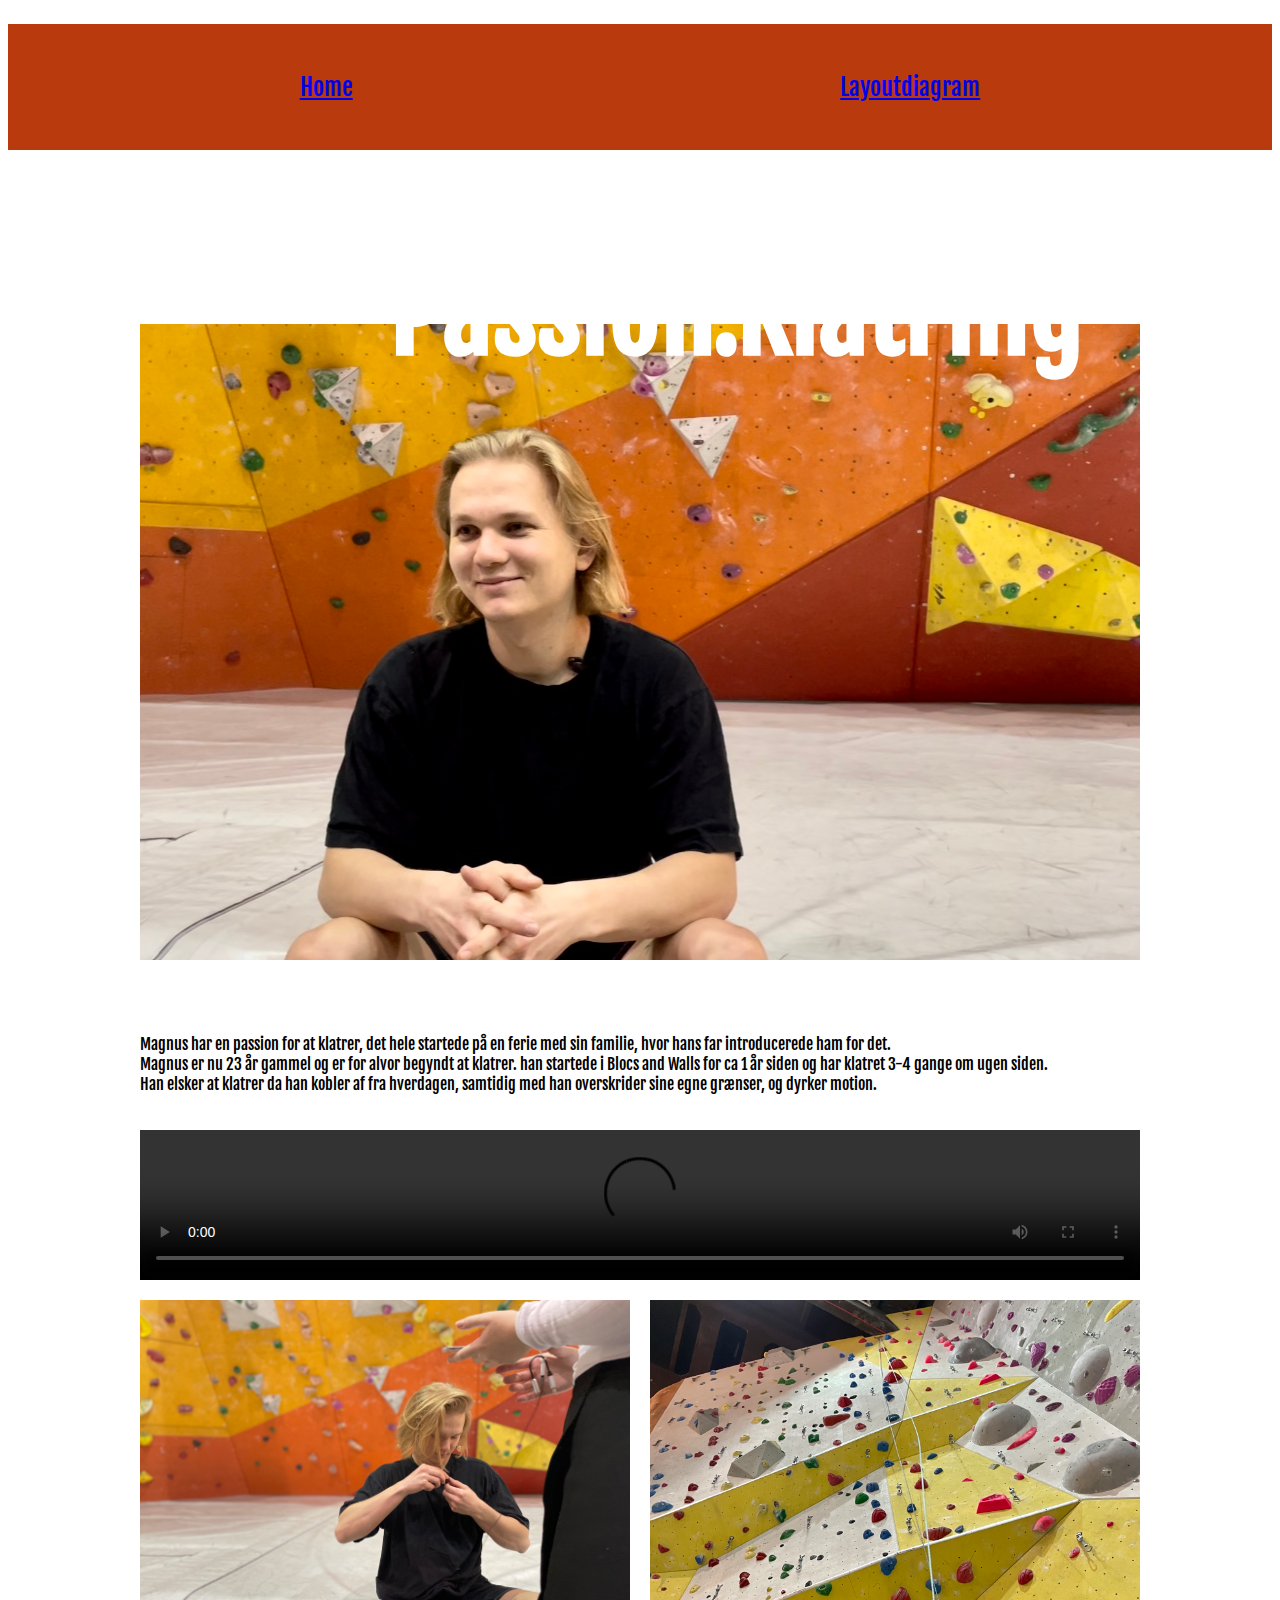
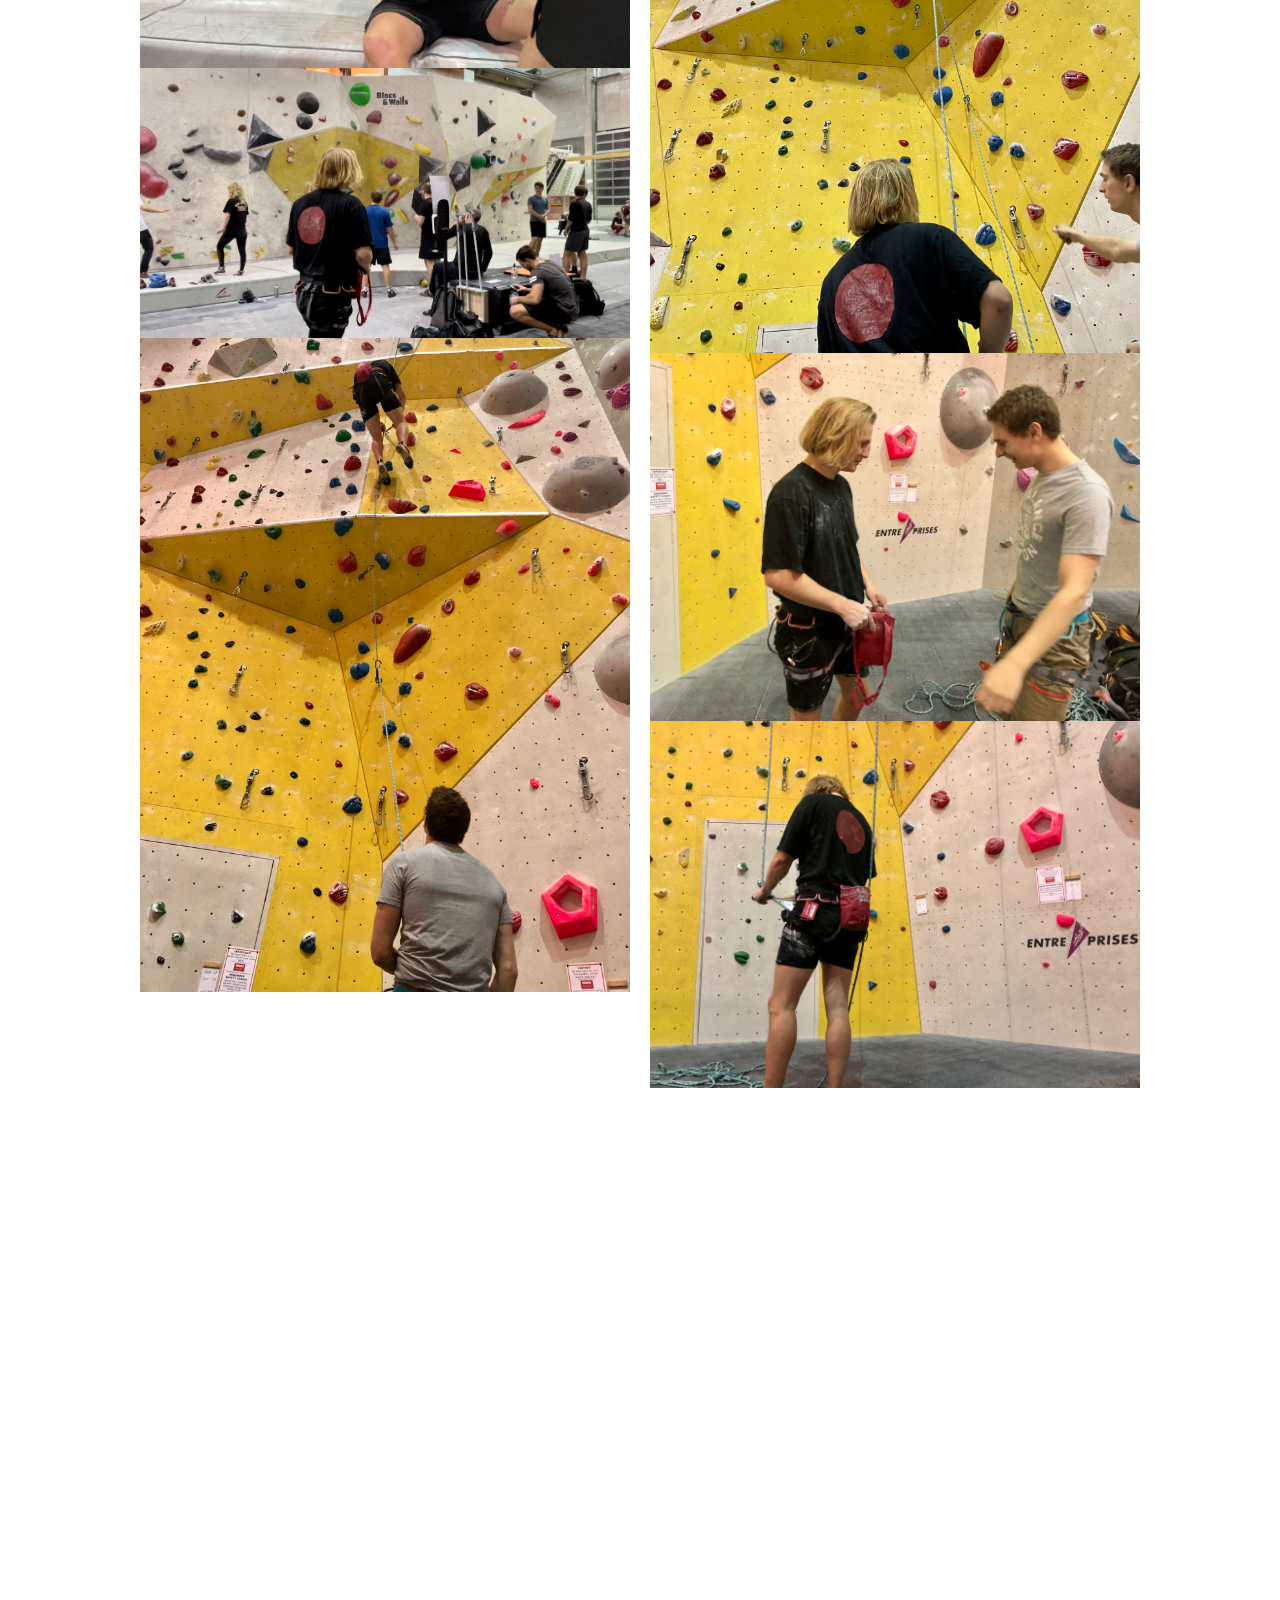
<file: index.html>
<!DOCTYPE html>
<html lang="en">
  <head>
    <meta charset="UTF-8" />
    <meta http-equiv="X-UA-Compatible" content="IE=edge" />
    <meta name="viewport" content="width=device-width, initial-scale=1.0" />
    <link rel="stylesheet" href="style.css" />
    <link
      href="https://fonts.googleapis.com/css2?family=Fjalla+One&family=Zen+Kurenaido&display=swap"
      rel="stylesheet"
    />
    <title>klatring</title>
  </head>
  <body>
    <header>
      <nav>
        <ul>
          <li><a href="index.html">Home</a></li>
          <li><a href="layoutdiagram.html">Layoutdiagram</a></li>
        </ul>
      </nav>
    </header>
    <main>
      <section id="first_section">
        <div class="section_wrapper">
          <div class="klatring">
            <h1>Passion:Klatring</h1>
          </div>
        </div>

        <p>
          Magnus har en passion for at klatrer, det hele startede på en ferie
          med sin familie, hvor hans far introducerede ham for det.
          <br />
          Magnus er nu 23 år gammel og er for alvor begyndt at klatrer. han
          startede i Blocs and Walls for ca 1 år siden og har klatret 3-4 gange
          om ugen siden.

          <br />
          Han elsker at klatrer da han kobler af fra hverdagen, samtidig med han
          overskrider sine egne grænser, og dyrker motion.
        </p>
      </section>
      <video
        controls
        src="https://lucyshen.dk/kea/05_indhold/video/klatring.mp4"
      ></video>

      <div id="gallery">
        <div id="first_gallery">
          <img src="IMG_5005.jpg" alt="Magnus sætter mikrofon på" />
          <img src="IMG_5209.jpg" alt="Magnus går" />
          <img src="IMG_8538.jpg" alt="Magnus klatrer" />
        </div>
        <div id="second_gallery">
          <img src="IMG_5033.jpg" alt="Magnus holder reb" height="550px" />
          <img src="IMG_8559.jpg" alt="Magnus og Jeppe" />
          <img src="IMG_8547.jpg" alt=" Magnus står ved klatrervæg" />
        </div>
      </div>
      <iframe
        width="560"
        height="315"
        src="https://www.youtube.com/embed/yAQpIIEGAEI"
        title="YouTube video player"
        frameborder="0"
        allow="accelerometer; autoplay; clipboard-write; encrypted-media; gyroscope; picture-in-picture"
        allowfullscreen
      ></iframe>
    </main>
  </body>
</html>
</file>
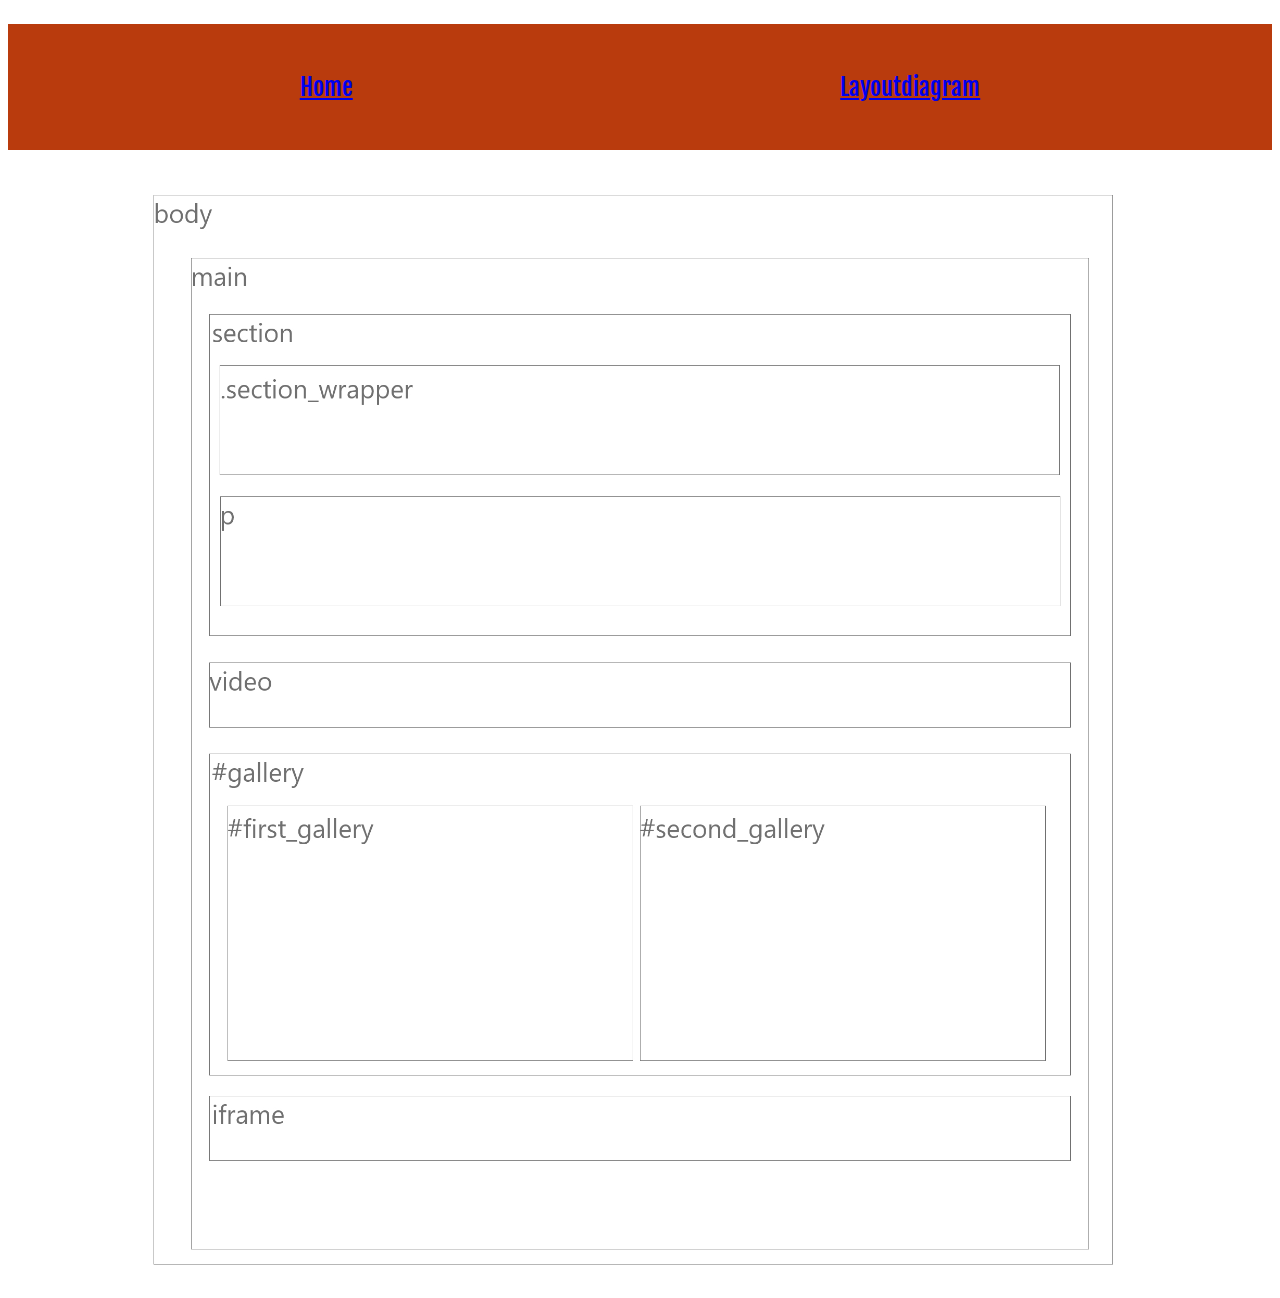
<file: layoutdiagram.html>
<!DOCTYPE html>
<html lang="en">
  <head>
    <meta charset="UTF-8" />
    <meta http-equiv="X-UA-Compatible" content="IE=edge" />
    <meta name="viewport" content="width=device-width, initial-scale=1.0" />
    <link rel="stylesheet" href="style.css" />
    <link
      href="https://fonts.googleapis.com/css2?family=Fjalla+One&family=Zen+Kurenaido&display=swap"
      rel="stylesheet"
    />
    <title>layoutdiagram</title>
  </head>
  <body>
    <header>
      <nav>
        <ul>
          <li><a href="index.html">Home</a></li>
          <li><a href="layoutdiagram.html">Layoutdiagram</a></li>
        </ul>
      </nav>
    </header>
    <main>
      <img src="layout.jpg" alt="layoutdiagram" />
    </main>
  </body>
</html>
</file>
<file: style.css>
* {
  font-family: Fjalla One;
}
header nav ul {
  display: flex;
  justify-content: space-around;
  list-style: none;
  overflow-x: auto;
  font-size: 1.5rem;
  padding: 3rem;

  background-color: rgb(185, 59, 13);
}
h1 {
  line-height: 1.125;
  margin-bottom: 10px;
}
.klatring {
  grid-column: 2/4;
  grid-row: 1/2;
  font-size: 3.5rem;
  color: white;
}
@media (max-width: 600px) {
  .klatring {
    grid-column: 1/3;
    grid-row: 1/2;
    font-size: 2.25rem;
    color: white;
  }
  p {
    color: orangered;
  }
}

#first_section {
  display: grid;
  width: 100%;
  height: 100%;
  background-image: url(IMG_5210.jpg);
  background-repeat: no-repeat;
  background-position: center;
}
#first_section .section_wrapper {
  display: grid;
  grid-template-columns: repeat(4, 1fr);
  grid-template-rows: repeat(4, 1fr);
}

img,
video {
  width: 100%;
  height: auto;
  display: block;
}
iframe {
  width: 100%;
  height: auto;
  aspect-ratio: 16/9;
}
main {
  max-width: 1000px;
  margin: auto;
  display: grid;
  gap: 20px;
  box-sizing: border-box;
}
#gallery {
  display: grid;
  grid-template-columns: 1fr 1fr;
  gap: 20px;
}
#gallery img {
  object-fit: cover;
  gap: 20px;
}
#first_gallery {
  grid-template-columns: 1/2;
  grid-template-rows: 1/3;
}
#second_gallery {
  grid-template-columns: 2/3;
  grid-template-rows: 1/3;
}
</file>
